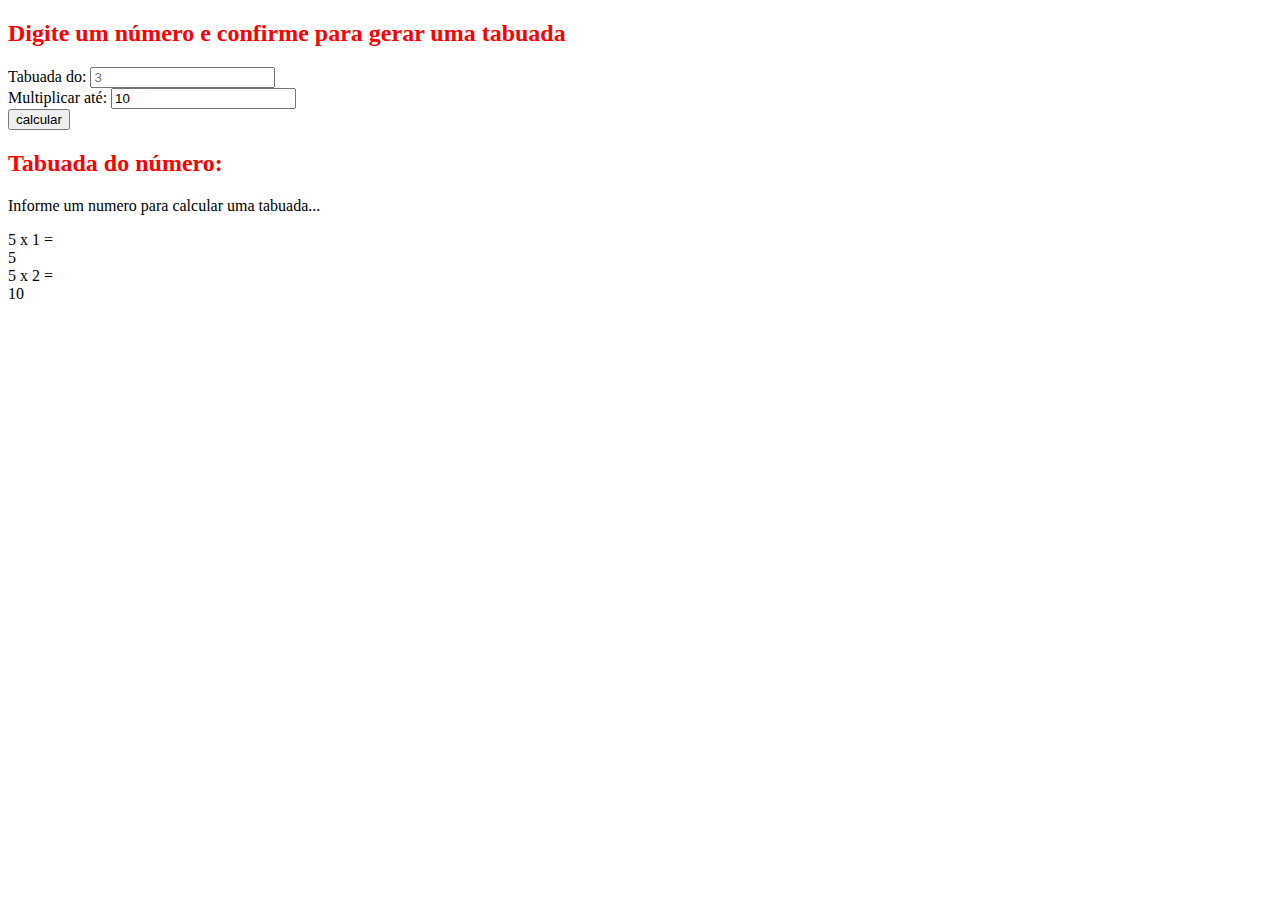
<file: index.html>
<!DOCTYPE html>
<html lang="en">
<head>
    <meta charset="UTF-8">
    <meta name="viewport" content="width=device-width, initial-scale=1.0">
    <script src="js/scripts.js" defer></script>
    <link rel="stylesheet" href="css/style.css">
    <title>Tabuda em js</title>
</head>
<body>
    <h2>Digite um número e confirme para gerar uma tabuada</h2>
    <form id="multiplication-form">
        <div class="form-control">
            <label for="numero">Tabuada do:</label>
            <input type="number" name="number" id="number" placeholder="3"/>
        </div>
        <div class="form-control">
            <label for="Multiplicar">Multiplicar até:</label>
            <input type="number" name="multiplicator" id="multiplicator" value="10"/> <!-- value pois normalmente o usuario quer a ultiplicação até 10-->
        </div>
        <button type="submit">calcular</button>
    </form>

    <div class="multiplication-table">
        <h2 class="multiplication-title">Tabuada do número: <span></span></h2>
        <div class="multiplication-operations">
            <p>Informe um numero para calcular uma tabuada...</p>
            <div class="row">
                <div class="operation">5 x 1 =</div>
                <div class="result">5</div>
            </div>
            <div class="row">
                <div class="operation">5 x 2 =</div>
                <div class="result">10</div>
            </div>
        </div>
    </div>

</body>
</html>
</file>
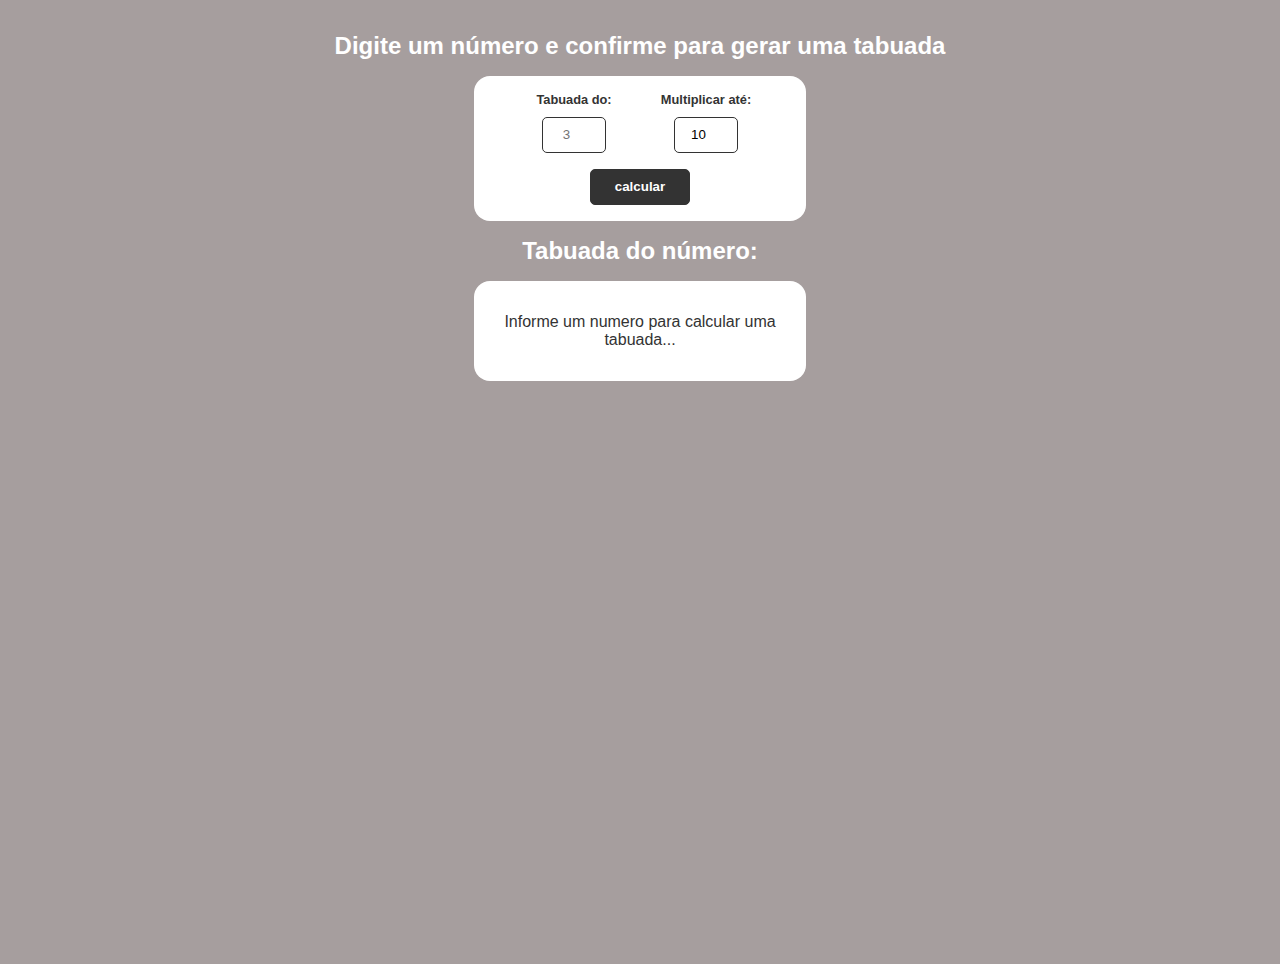
<file: Clone/index.html>
<!DOCTYPE html>
<html lang="en">
<head>
    <meta charset="UTF-8">
    <meta name="viewport" content="width=device-width, initial-scale=1.0">
    <script src="js/scripts.js" defer></script>
    <link rel="stylesheet" href="css/style.css">
    <title>Tabuda em js do meu jeito</title>
</head>
<body>
    <h2>Digite um número e confirme para gerar uma tabuada</h2>
    <form id="multiplication-form">
        <div class="form-control">
            <label for="numero">Tabuada do:</label>
            <input type="number" name="number" id="number" placeholder="3"/>
        </div>
        <div class="form-control">
            <label for="Multiplicar">Multiplicar até:</label>
            <input type="number" name="multiplicator" id="multiplicator" value="10"/> <!-- value pois normalmente o usuario quer a ultiplicação até 10-->
        </div>
        <input type="submit" value="calcular">
    </form>

    <div class="multiplication-table">
        <h2 class="multiplication-title">Tabuada do número: <span></span></h2>
        <div id="multiplication-operations">
            <p>Informe um numero para calcular uma tabuada...</p>
        </div>
    </div>

</body>
</html>
</file>
<file: css/style.css>
h2{
    color: red;
}
</file>
<file: Clone/css/style.css>
*{
    margin: 0;
    padding: 0;
    font-family: helvetica;
}
body{
    text-align: center;
    padding: 2rem;
    min-height: 100vh;
    background-color: #a69e9e;
    color: #fff;
}
h2{
    margin-bottom: 1rem;
}
#multiplication-form{
    display: flex;
    justify-content: center;
    align-items: center;    
    flex-wrap: wrap;/* nesse caso add flex-wrap, para quebrar a linha*/
    max-width: 300px;
    margin: 1rem auto;
    padding: 1rem;
    background-color: #fff;
    border-radius: 1rem;
    color: #333;
}
.form-control {
    display: flex;
    flex-direction: column;
    align-items: center;
    width: 100px;
    margin: 0 1rem;
}
.form-control label{
    margin-bottom: 0.6rem;
    font-size: 0.8rem;
    font-weight: bold;
}
.form-control input{
    margin-bottom: 1rem;
    flex: 1;
    padding: 0.6rem 0.4rem;
    border: 1px solid #333;
    width: 50px;
    border-radius: 5px;
    text-align: center;
}

#multiplication-form input[type="submit"]{
    max-width: 100px;
    padding: 0.6rem 1.2rem;
    width: 200px;
    color: #fff;
    background-color: #333;
    border: 1px solid #333;
    border-radius: 5px;
    cursor: pointer;
    font-weight: bold;
}

#multiplication-operations{
    display: flex;
    flex-direction:column;
    align-items:center;
    max-width: 300px;
    margin: 1rem auto;
    padding: 2rem 1rem;
    background-color: #fff;
    color: #333;
    border-radius: 1rem;
}

#multiplication-operations .row{
    display: flex;
    justify-content: center;
    border: 1px solid #181717;
    border-bottom: none;
    padding: 0.5rem;
    width: 150px;
}

#multiplication-operations .row:last-child{ /*last-child serve para pegar o ultimo da lista*/
    border-bottom: 1px solid #181717;
}
</file>
